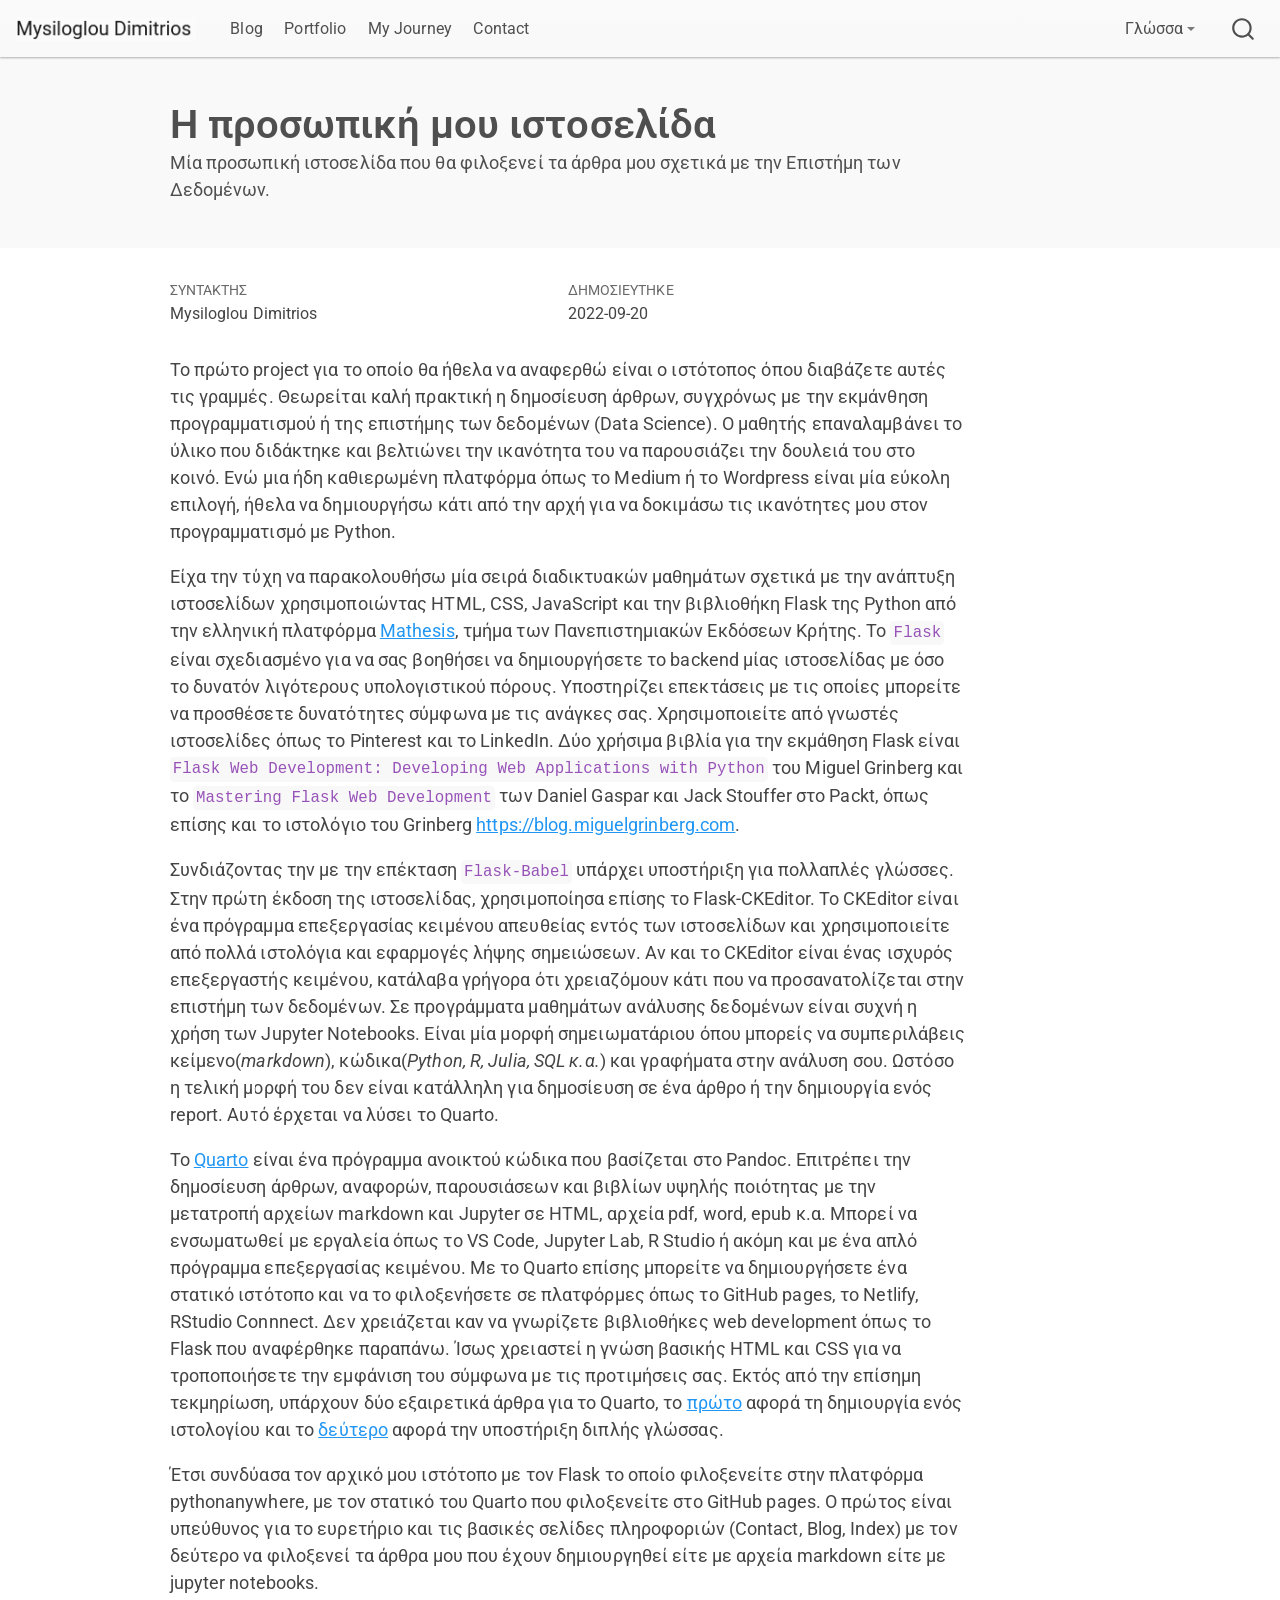
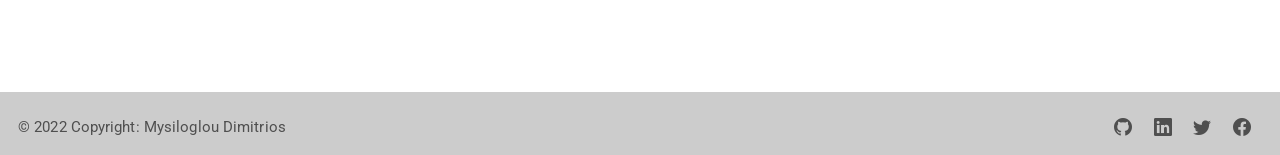
<file: portfolio/my_website.html>
<!DOCTYPE html>
<html xmlns="http://www.w3.org/1999/xhtml" lang="el" xml:lang="el"><head>

<meta charset="utf-8">
<meta name="generator" content="quarto-1.1.251">

<meta name="viewport" content="width=device-width, initial-scale=1.0, user-scalable=yes">

<meta name="author" content="Mysiloglou Dimitrios">
<meta name="dcterms.date" content="2022-09-20">
<meta name="description" content="Μία προσωπική ιστοσελίδα που θα φιλοξενεί τα άρθρα μου σχετικά με την Επιστήμη των Δεδομένων.">

<title>Mysiloglou Dimitrios - Η προσωπική μου ιστοσελίδα</title>
<style>
code{white-space: pre-wrap;}
span.smallcaps{font-variant: small-caps;}
div.columns{display: flex; gap: min(4vw, 1.5em);}
div.column{flex: auto; overflow-x: auto;}
div.hanging-indent{margin-left: 1.5em; text-indent: -1.5em;}
ul.task-list{list-style: none;}
ul.task-list li input[type="checkbox"] {
  width: 0.8em;
  margin: 0 0.8em 0.2em -1.6em;
  vertical-align: middle;
}
</style>


<script src="../site_libs/quarto-nav/quarto-nav.js"></script>
<script src="../site_libs/quarto-nav/headroom.min.js"></script>
<script src="../site_libs/clipboard/clipboard.min.js"></script>
<script src="../site_libs/quarto-search/autocomplete.umd.js"></script>
<script src="../site_libs/quarto-search/fuse.min.js"></script>
<script src="../site_libs/quarto-search/quarto-search.js"></script>
<meta name="quarto:offset" content="../">
<link href="../images/favicon.ico" rel="icon">
<script src="../site_libs/quarto-html/quarto.js"></script>
<script src="../site_libs/quarto-html/popper.min.js"></script>
<script src="../site_libs/quarto-html/tippy.umd.min.js"></script>
<script src="../site_libs/quarto-html/anchor.min.js"></script>
<link href="../site_libs/quarto-html/tippy.css" rel="stylesheet">
<link href="../site_libs/quarto-html/quarto-syntax-highlighting.css" rel="stylesheet" id="quarto-text-highlighting-styles">
<script src="../site_libs/bootstrap/bootstrap.min.js"></script>
<link href="../site_libs/bootstrap/bootstrap-icons.css" rel="stylesheet">
<link href="../site_libs/bootstrap/bootstrap.min.css" rel="stylesheet" id="quarto-bootstrap" data-mode="light">
<script id="quarto-search-options" type="application/json">{
  "location": "navbar",
  "copy-button": false,
  "collapse-after": 3,
  "panel-placement": "end",
  "type": "overlay",
  "limit": 20,
  "language": {
    "search-no-results-text": "Χωρίς αποτελέσματα",
    "search-matching-documents-text": "έγγραφα που αντιστοιχήθηκαν",
    "search-copy-link-title": "Αντιγραφή συνδέσμου προς αναζήτηση",
    "search-hide-matches-text": "Κρύψε επιπλέον αντιστοιχήσεις",
    "search-more-match-text": "επιπλέον αντιστοίχιση σε αυτό το έγγραφο",
    "search-more-matches-text": "επιπλέον αντιστοιχίσεις σε αυτό το έγγραφο",
    "search-clear-button-title": "Εκκαθάριση",
    "search-detached-cancel-button-title": "Ακύρωση",
    "search-submit-button-title": "Υποβολή"
  }
}</script>


<meta name="twitter:title" content="Mysiloglou Dimitrios - Η προσωπική μου ιστοσελίδα">
<meta name="twitter:description" content="Μία προσωπική ιστοσελίδα που θα φιλοξενεί τα άρθρα μου σχετικά με την Επιστήμη των Δεδομένων.">
<meta name="twitter:image" content="https://JimMysiloglou.github.io/el//images/default_project_image.jpg">
<meta name="twitter:card" content="summary_large_image">
</head>

<body class="nav-fixed">

<div id="quarto-search-results"></div>
  <header id="quarto-header" class="headroom fixed-top">
    <nav class="navbar navbar-expand-lg navbar-dark ">
      <div class="navbar-container container-fluid">
      <div class="navbar-brand-container">
    <a href="https://jimmysiloglou.eu.pythonanywhere.com" class="navbar-brand navbar-brand-logo">
    <img src="../images/logo.png" alt="Mysiloglou Dimitrios" class="navbar-logo">
    </a>
  </div>
          <button class="navbar-toggler" type="button" data-bs-toggle="collapse" data-bs-target="#navbarCollapse" aria-controls="navbarCollapse" aria-expanded="false" aria-label="Toggle navigation" onclick="if (window.quartoToggleHeadroom) { window.quartoToggleHeadroom(); }">
  <span class="navbar-toggler-icon"></span>
</button>
          <div class="collapse navbar-collapse" id="navbarCollapse">
            <ul class="navbar-nav navbar-nav-scroll me-auto">
  <li class="nav-item">
    <a class="nav-link" href="../blog.html">Blog</a>
  </li>  
  <li class="nav-item">
    <a class="nav-link" href="../portfolio.html">Portfolio</a>
  </li>  
  <li class="nav-item">
    <a class="nav-link" href="https://jimmysiloglou.eu.pythonanywhere.com/my_journey/">My Journey</a>
  </li>  
  <li class="nav-item">
    <a class="nav-link" href="https://jimmysiloglou.eu.pythonanywhere.com/contact/">Contact</a>
  </li>  
</ul>
            <ul class="navbar-nav navbar-nav-scroll ms-auto">
  <li class="nav-item dropdown ">
    <a class="nav-link dropdown-toggle" href="#" id="nav-menu-" role="button" data-bs-toggle="dropdown" aria-expanded="false">Γλώσσα</a>
    <ul class="dropdown-menu dropdown-menu-end" aria-labelledby="nav-menu-">    
        <li>
    <a class="dropdown-item" href="https://jimmysiloglou.github.io/en/blog.html">
 <span class="dropdown-text">English</span></a>
  </li>  
        <li>
    <a class="dropdown-item" href="../blog.html">
 <span class="dropdown-text">Ελληνικά</span></a>
  </li>  
    </ul>
  </li>
</ul>
              <div id="quarto-search" class="" title="Search"></div>
          </div> <!-- /navcollapse -->
      </div> <!-- /container-fluid -->
    </nav>
</header>
<!-- content -->
<header id="title-block-header" class="quarto-title-block default page-columns page-full">
  <div class="quarto-title-banner page-columns page-full">
    <div class="quarto-title column-body">
      <h1 class="title">Η προσωπική μου ιστοσελίδα</h1>
                  <div>
        <div class="description">
          Μία προσωπική ιστοσελίδα που θα φιλοξενεί τα άρθρα μου σχετικά με την Επιστήμη των Δεδομένων.
        </div>
      </div>
                </div>
  </div>
    
  
  <div class="quarto-title-meta">

      <div>
      <div class="quarto-title-meta-heading">Συντακτης</div>
      <div class="quarto-title-meta-contents">
               <p>Mysiloglou Dimitrios </p>
            </div>
    </div>
      
      <div>
      <div class="quarto-title-meta-heading">Δημοσιευτηκε</div>
      <div class="quarto-title-meta-contents">
        <p class="date">2022-09-20</p>
      </div>
    </div>
      
    </div>
    
  
  </header><div id="quarto-content" class="quarto-container page-columns page-rows-contents page-layout-article page-navbar">
<!-- sidebar -->
<!-- margin-sidebar -->
    <div id="quarto-margin-sidebar" class="sidebar margin-sidebar">
        
    </div>
<!-- main -->
<main class="content quarto-banner-title-block" id="quarto-document-content">




<p>Το πρώτο project για το οποίο θα ήθελα να αναφερθώ είναι ο ιστότοπος όπου διαβάζετε αυτές τις γραμμές. Θεωρείται καλή πρακτική η δημοσίευση άρθρων, συγχρόνως με την εκμάνθηση προγραμματισμού ή της επιστήμης των δεδομένων (Data Science). Ο μαθητής επαναλαμβάνει το ύλικο που διδάκτηκε και βελτιώνει την ικανότητα του να παρουσιάζει την δουλειά του στο κοινό. Ενώ μια ήδη καθιερωμένη πλατφόρμα όπως το Medium ή το Wordpress είναι μία εύκολη επιλογή, ήθελα να δημιουργήσω κάτι από την αρχή για να δοκιμάσω τις ικανότητες μου στον προγραμματισμό με Python.</p>
<p>Είχα την τύχη να παρακολουθήσω μία σειρά διαδικτυακών μαθημάτων σχετικά με την ανάπτυξη ιστοσελίδων χρησιμοποιώντας HTML, CSS, JavaScript και την βιβλιοθήκη Flask της Python από την ελληνική πλατφόρμα <a href="https://mathesis.cup.gr/">Mathesis</a>, τμήμα των Πανεπιστημιακών Εκδόσεων Κρήτης. Το <code>Flask</code> είναι σχεδιασμένο για να σας βοηθήσει να δημιουργήσετε το backend μίας ιστοσελίδας με όσο το δυνατόν λιγότερους υπολογιστικού πόρους. Υποστηρίζει επεκτάσεις με τις οποίες μπορείτε να προσθέσετε δυνατότητες σύμφωνα με τις ανάγκες σας. Χρησιμοποιείτε από γνωστές ιστοσελίδες όπως το Pinterest και το LinkedIn. Δύο χρήσιμα βιβλία για την εκμάθηση Flask είναι <code>Flask Web Development: Developing Web Applications with Python</code> του Miguel Grinberg και το <code>Mastering Flask Web Development</code> των Daniel Gaspar και Jack Stouffer στο Packt, όπως επίσης και το ιστολόγιο του Grinberg <a href="https://blog.miguelgrinberg.com" class="uri">https://blog.miguelgrinberg.com</a>.</p>
<p>Συνδιάζοντας την με την επέκταση <code>Flask-Babel</code> υπάρχει υποστήριξη για πολλαπλές γλώσσες. Στην πρώτη έκδοση της ιστοσελίδας, χρησιμοποίησα επίσης το Flask-CKEditor. Το CKEditor είναι ένα πρόγραμμα επεξεργασίας κειμένου απευθείας εντός των ιστοσελίδων και χρησιμοποιείτε από πολλά ιστολόγια και εφαρμογές λήψης σημειώσεων. Αν και το CKEditor είναι ένας ισχυρός επεξεργαστής κειμένου, κατάλαβα γρήγορα ότι χρειαζόμουν κάτι που να προσανατολίζεται στην επιστήμη των δεδομένων. Σε προγράμματα μαθημάτων ανάλυσης δεδομένων είναι συχνή η χρήση των Jupyter Notebooks. Είναι μία μορφή σημειωματάριου όπου μπορείς να συμπεριλάβεις κείμενο(<em>markdown</em>), κώδικα(<em>Python, R, Julia, SQL κ.α.</em>) και γραφήματα στην ανάλυση σου. Ωστόσο η τελική μορφή του δεν είναι κατάλληλη για δημοσίευση σε ένα άρθρο ή την δημιουργία ενός report. Αυτό έρχεται να λύσει το Quarto.</p>
<p>To <a href="https://quarto.org">Quarto</a> είναι ένα πρόγραμμα ανοικτού κώδικα που βασίζεται στο Pandoc. Επιτρέπει την δημοσίευση άρθρων, αναφορών, παρουσιάσεων και βιβλίων υψηλής ποιότητας με την μετατροπή αρχείων markdown και Jupyter σε HTML, αρχεία pdf, word, epub κ.α. Μπορεί να ενσωματωθεί με εργαλεία όπως το VS Code, Jupyter Lab, R Studio ή ακόμη και με ένα απλό πρόγραμμα επεξεργασίας κειμένου. Με το Quarto επίσης μπορείτε να δημιουργήσετε ένα στατικό ιστότοπο και να το φιλοξενήσετε σε πλατφόρμες όπως το GitHub pages, το Netlify, RStudio Connnect. Δεν χρειάζεται καν να γνωρίζετε βιβλιοθήκες web development όπως το Flask που αναφέρθηκε παραπάνω. Ίσως χρειαστεί η γνώση βασικής HTML και CSS για να τροποποιήσετε την εμφάνιση του σύμφωνα με τις προτιμήσεις σας. Εκτός από την επίσημη τεκμηρίωση, υπάρχουν δύο εξαιρετικά άρθρα για το Quarto, το <a href="https://albert-rapp.de/posts/13_quarto_blog_writing_guide/13_quarto_blog_writing_guide.html">πρώτο</a> αφορά τη δημιουργία ενός ιστολογίου και το <a href="https://marioangst.com/en/blog/posts/multi-language-quarto/">δεύτερο</a> αφορά την υποστήριξη διπλής γλώσσας.</p>
<p>Έτσι συνδύασα τον αρχικό μου ιστότοπο με τον Flask το οποίο φιλοξενείτε στην πλατφόρμα pythonanywhere, με τον στατικό του Quarto που φιλοξενείτε στο GitHub pages. Ο πρώτος είναι υπεύθυνος για το ευρετήριο και τις βασικές σελίδες πληροφοριών (Contact, Blog, Index) με τον δεύτερο να φιλοξενεί τα άρθρα μου που έχουν δημιουργηθεί είτε με αρχεία markdown είτε με jupyter notebooks.</p>



</main> <!-- /main -->
<script id="quarto-html-after-body" type="application/javascript">
window.document.addEventListener("DOMContentLoaded", function (event) {
  const toggleBodyColorMode = (bsSheetEl) => {
    const mode = bsSheetEl.getAttribute("data-mode");
    const bodyEl = window.document.querySelector("body");
    if (mode === "dark") {
      bodyEl.classList.add("quarto-dark");
      bodyEl.classList.remove("quarto-light");
    } else {
      bodyEl.classList.add("quarto-light");
      bodyEl.classList.remove("quarto-dark");
    }
  }
  const toggleBodyColorPrimary = () => {
    const bsSheetEl = window.document.querySelector("link#quarto-bootstrap");
    if (bsSheetEl) {
      toggleBodyColorMode(bsSheetEl);
    }
  }
  toggleBodyColorPrimary();  
  const icon = "";
  const anchorJS = new window.AnchorJS();
  anchorJS.options = {
    placement: 'right',
    icon: icon
  };
  anchorJS.add('.anchored');
  function tippyHover(el, contentFn) {
    const config = {
      allowHTML: true,
      content: contentFn,
      maxWidth: 500,
      delay: 100,
      arrow: false,
      appendTo: function(el) {
          return el.parentElement;
      },
      interactive: true,
      interactiveBorder: 10,
      theme: 'quarto',
      placement: 'bottom-start'
    };
    window.tippy(el, config); 
  }
  const noterefs = window.document.querySelectorAll('a[role="doc-noteref"]');
  for (var i=0; i<noterefs.length; i++) {
    const ref = noterefs[i];
    tippyHover(ref, function() {
      // use id or data attribute instead here
      let href = ref.getAttribute('data-footnote-href') || ref.getAttribute('href');
      try { href = new URL(href).hash; } catch {}
      const id = href.replace(/^#\/?/, "");
      const note = window.document.getElementById(id);
      return note.innerHTML;
    });
  }
  var bibliorefs = window.document.querySelectorAll('a[role="doc-biblioref"]');
  for (var i=0; i<bibliorefs.length; i++) {
    const ref = bibliorefs[i];
    const cites = ref.parentNode.getAttribute('data-cites').split(' ');
    tippyHover(ref, function() {
      var popup = window.document.createElement('div');
      cites.forEach(function(cite) {
        var citeDiv = window.document.createElement('div');
        citeDiv.classList.add('hanging-indent');
        citeDiv.classList.add('csl-entry');
        var biblioDiv = window.document.getElementById('ref-' + cite);
        if (biblioDiv) {
          citeDiv.innerHTML = biblioDiv.innerHTML;
        }
        popup.appendChild(citeDiv);
      });
      return popup.innerHTML;
    });
  }
    var localhostRegex = new RegExp(/^(?:http|https):\/\/localhost\:?[0-9]*\//);
      var filterRegex = new RegExp(/https:\/\/JimMysiloglou\.github\.io\/el\//);
    var isInternal = (href) => {
        return filterRegex.test(href) || localhostRegex.test(href);
    }
    // Inspect non-navigation links and adorn them if external
    var links = window.document.querySelectorAll('a:not(.nav-link):not(.navbar-brand):not(.toc-action):not(.sidebar-link):not(.sidebar-item-toggle):not(.pagination-link):not(.no-external)');
    for (var i=0; i<links.length; i++) {
      const link = links[i];
      if (!isInternal(link.href)) {
          // target, if specified
          link.setAttribute("target", "_blank");
      }
    }
});
</script>
</div> <!-- /content -->
<footer class="footer">
  <div class="nav-footer">
    <div class="nav-footer-left">© 2022 Copyright: Mysiloglou Dimitrios</div>   
    <div class="nav-footer-right">
      <ul class="footer-items list-unstyled">
    <li class="nav-item compact">
    <a class="nav-link" href="https://github.com/JimMysiloglou">
      <i class="bi bi-github" role="img">
</i> 
    </a>
  </li>  
    <li class="nav-item compact">
    <a class="nav-link" href="https://www.linkedin.com/in/jimmysiloglou/">
      <i class="bi bi-linkedin" role="img">
</i> 
    </a>
  </li>  
    <li class="nav-item compact">
    <a class="nav-link" href="https://twitter.com/JimMysiloglou">
      <i class="bi bi-twitter" role="img">
</i> 
    </a>
  </li>  
    <li class="nav-item compact">
    <a class="nav-link" href="https://www.facebook.com/jim.misi/">
      <i class="bi bi-facebook" role="img">
</i> 
    </a>
  </li>  
</ul>
    </div>
  </div>
</footer>



</body></html>
</file>
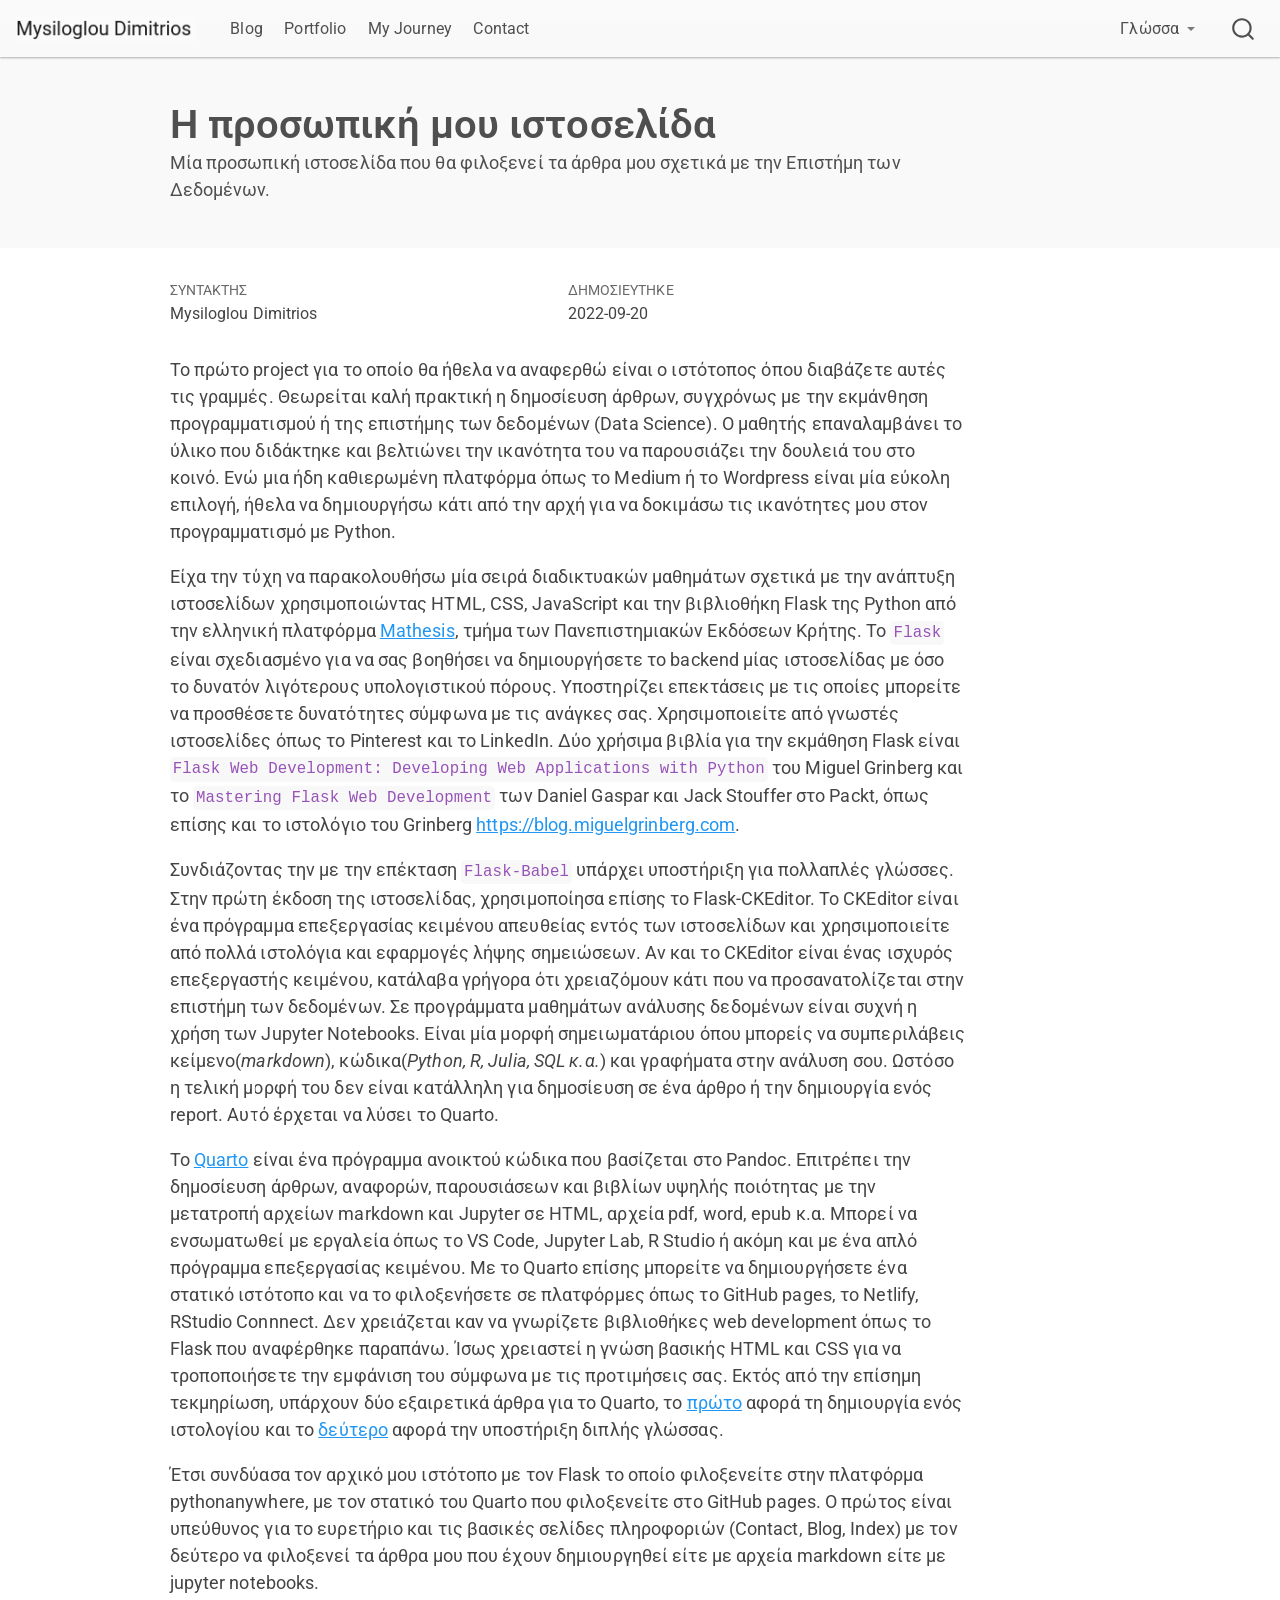
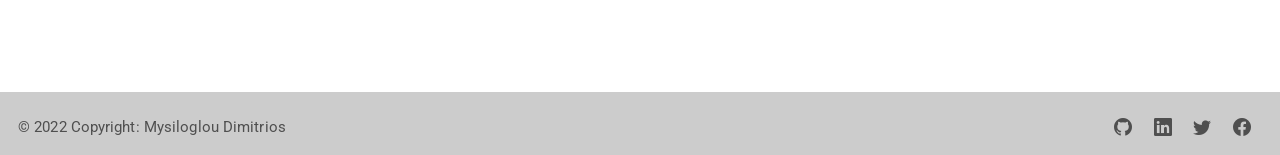
<file: portfolio/my_website/my_website.html>
<!DOCTYPE html>
<html xmlns="http://www.w3.org/1999/xhtml" lang="el" xml:lang="el"><head>

<meta charset="utf-8">
<meta name="generator" content="quarto-1.2.280">

<meta name="viewport" content="width=device-width, initial-scale=1.0, user-scalable=yes">

<meta name="author" content="Mysiloglou Dimitrios">
<meta name="dcterms.date" content="2022-09-20">
<meta name="description" content="Μία προσωπική ιστοσελίδα που θα φιλοξενεί τα άρθρα μου σχετικά με την Επιστήμη των Δεδομένων.">

<title>Mysiloglou Dimitrios - Η προσωπική μου ιστοσελίδα</title>
<style>
code{white-space: pre-wrap;}
span.smallcaps{font-variant: small-caps;}
div.columns{display: flex; gap: min(4vw, 1.5em);}
div.column{flex: auto; overflow-x: auto;}
div.hanging-indent{margin-left: 1.5em; text-indent: -1.5em;}
ul.task-list{list-style: none;}
ul.task-list li input[type="checkbox"] {
  width: 0.8em;
  margin: 0 0.8em 0.2em -1.6em;
  vertical-align: middle;
}
</style>


<script src="../../site_libs/quarto-nav/quarto-nav.js"></script>
<script src="../../site_libs/quarto-nav/headroom.min.js"></script>
<script src="../../site_libs/clipboard/clipboard.min.js"></script>
<script src="../../site_libs/quarto-search/autocomplete.umd.js"></script>
<script src="../../site_libs/quarto-search/fuse.min.js"></script>
<script src="../../site_libs/quarto-search/quarto-search.js"></script>
<meta name="quarto:offset" content="../../">
<link href="../../images/favicon.ico" rel="icon">
<script src="../../site_libs/quarto-html/quarto.js"></script>
<script src="../../site_libs/quarto-html/popper.min.js"></script>
<script src="../../site_libs/quarto-html/tippy.umd.min.js"></script>
<script src="../../site_libs/quarto-html/anchor.min.js"></script>
<link href="../../site_libs/quarto-html/tippy.css" rel="stylesheet">
<link href="../../site_libs/quarto-html/quarto-syntax-highlighting.css" rel="stylesheet" id="quarto-text-highlighting-styles">
<script src="../../site_libs/bootstrap/bootstrap.min.js"></script>
<link href="../../site_libs/bootstrap/bootstrap-icons.css" rel="stylesheet">
<link href="../../site_libs/bootstrap/bootstrap.min.css" rel="stylesheet" id="quarto-bootstrap" data-mode="light">
<script id="quarto-search-options" type="application/json">{
  "location": "navbar",
  "copy-button": false,
  "collapse-after": 3,
  "panel-placement": "end",
  "type": "overlay",
  "limit": 20,
  "language": {
    "search-no-results-text": "Χωρίς αποτελέσματα",
    "search-matching-documents-text": "έγγραφα που αντιστοιχήθηκαν",
    "search-copy-link-title": "Αντιγραφή συνδέσμου προς αναζήτηση",
    "search-hide-matches-text": "Κρύψε επιπλέον αντιστοιχήσεις",
    "search-more-match-text": "επιπλέον αντιστοίχιση σε αυτό το έγγραφο",
    "search-more-matches-text": "επιπλέον αντιστοιχίσεις σε αυτό το έγγραφο",
    "search-clear-button-title": "Εκκαθάριση",
    "search-detached-cancel-button-title": "Ακύρωση",
    "search-submit-button-title": "Υποβολή"
  }
}</script>


<meta name="twitter:title" content="Mysiloglou Dimitrios - Η προσωπική μου ιστοσελίδα">
<meta name="twitter:description" content="Μία προσωπική ιστοσελίδα που θα φιλοξενεί τα άρθρα μου σχετικά με την Επιστήμη των Δεδομένων.">
<meta name="twitter:image" content="https://JimMysiloglou.github.io/el//images/default_project_image.jpg">
<meta name="twitter:card" content="summary_large_image">
</head>

<body class="nav-fixed">

<div id="quarto-search-results"></div>
  <header id="quarto-header" class="headroom fixed-top">
    <nav class="navbar navbar-expand-lg navbar-dark ">
      <div class="navbar-container container-fluid">
      <div class="navbar-brand-container">
    <a href="https://jimmysiloglou.eu.pythonanywhere.com" class="navbar-brand navbar-brand-logo">
    <img src="../../images/logo.png" alt="Mysiloglou Dimitrios" class="navbar-logo">
    </a>
  </div>
          <button class="navbar-toggler" type="button" data-bs-toggle="collapse" data-bs-target="#navbarCollapse" aria-controls="navbarCollapse" aria-expanded="false" aria-label="Toggle navigation" onclick="if (window.quartoToggleHeadroom) { window.quartoToggleHeadroom(); }">
  <span class="navbar-toggler-icon"></span>
</button>
          <div class="collapse navbar-collapse" id="navbarCollapse">
            <ul class="navbar-nav navbar-nav-scroll me-auto">
  <li class="nav-item">
    <a class="nav-link" href="../../blog.html">
 <span class="menu-text">Blog</span></a>
  </li>  
  <li class="nav-item">
    <a class="nav-link" href="../../portfolio.html">
 <span class="menu-text">Portfolio</span></a>
  </li>  
  <li class="nav-item">
    <a class="nav-link" href="https://jimmysiloglou.eu.pythonanywhere.com/my_journey/">
 <span class="menu-text">My Journey</span></a>
  </li>  
  <li class="nav-item">
    <a class="nav-link" href="https://jimmysiloglou.eu.pythonanywhere.com/contact/">
 <span class="menu-text">Contact</span></a>
  </li>  
</ul>
            <ul class="navbar-nav navbar-nav-scroll ms-auto">
  <li class="nav-item dropdown ">
    <a class="nav-link dropdown-toggle" href="#" id="nav-menu-" role="button" data-bs-toggle="dropdown" aria-expanded="false">
 <span class="menu-text">Γλώσσα</span>
    </a>
    <ul class="dropdown-menu dropdown-menu-end" aria-labelledby="nav-menu-">    
        <li>
    <a class="dropdown-item" href="https://jimmysiloglou.github.io/en/blog.html">
 <span class="dropdown-text">English</span></a>
  </li>  
        <li>
    <a class="dropdown-item" href="../../blog.html">
 <span class="dropdown-text">Ελληνικά</span></a>
  </li>  
    </ul>
  </li>
</ul>
              <div id="quarto-search" class="" title="Search"></div>
          </div> <!-- /navcollapse -->
      </div> <!-- /container-fluid -->
    </nav>
</header>
<!-- content -->
<header id="title-block-header" class="quarto-title-block default page-columns page-full">
  <div class="quarto-title-banner page-columns page-full">
    <div class="quarto-title column-body">
      <h1 class="title">Η προσωπική μου ιστοσελίδα</h1>
                  <div>
        <div class="description">
          Μία προσωπική ιστοσελίδα που θα φιλοξενεί τα άρθρα μου σχετικά με την Επιστήμη των Δεδομένων.
        </div>
      </div>
                </div>
  </div>
    
  
  <div class="quarto-title-meta">

      <div>
      <div class="quarto-title-meta-heading">Συντακτης</div>
      <div class="quarto-title-meta-contents">
               <p>Mysiloglou Dimitrios </p>
            </div>
    </div>
      
      <div>
      <div class="quarto-title-meta-heading">Δημοσιευτηκε</div>
      <div class="quarto-title-meta-contents">
        <p class="date">2022-09-20</p>
      </div>
    </div>
    
      
    </div>
    
  
  </header><div id="quarto-content" class="quarto-container page-columns page-rows-contents page-layout-article page-navbar">
<!-- sidebar -->
<!-- margin-sidebar -->
    <div id="quarto-margin-sidebar" class="sidebar margin-sidebar">
        
    </div>
<!-- main -->
<main class="content quarto-banner-title-block" id="quarto-document-content">




<p>Το πρώτο project για το οποίο θα ήθελα να αναφερθώ είναι ο ιστότοπος όπου διαβάζετε αυτές τις γραμμές. Θεωρείται καλή πρακτική η δημοσίευση άρθρων, συγχρόνως με την εκμάνθηση προγραμματισμού ή της επιστήμης των δεδομένων (Data Science). Ο μαθητής επαναλαμβάνει το ύλικο που διδάκτηκε και βελτιώνει την ικανότητα του να παρουσιάζει την δουλειά του στο κοινό. Ενώ μια ήδη καθιερωμένη πλατφόρμα όπως το Medium ή το Wordpress είναι μία εύκολη επιλογή, ήθελα να δημιουργήσω κάτι από την αρχή για να δοκιμάσω τις ικανότητες μου στον προγραμματισμό με Python.</p>
<p>Είχα την τύχη να παρακολουθήσω μία σειρά διαδικτυακών μαθημάτων σχετικά με την ανάπτυξη ιστοσελίδων χρησιμοποιώντας HTML, CSS, JavaScript και την βιβλιοθήκη Flask της Python από την ελληνική πλατφόρμα <a href="https://mathesis.cup.gr/">Mathesis</a>, τμήμα των Πανεπιστημιακών Εκδόσεων Κρήτης. Το <code>Flask</code> είναι σχεδιασμένο για να σας βοηθήσει να δημιουργήσετε το backend μίας ιστοσελίδας με όσο το δυνατόν λιγότερους υπολογιστικού πόρους. Υποστηρίζει επεκτάσεις με τις οποίες μπορείτε να προσθέσετε δυνατότητες σύμφωνα με τις ανάγκες σας. Χρησιμοποιείτε από γνωστές ιστοσελίδες όπως το Pinterest και το LinkedIn. Δύο χρήσιμα βιβλία για την εκμάθηση Flask είναι <code>Flask Web Development: Developing Web Applications with Python</code> του Miguel Grinberg και το <code>Mastering Flask Web Development</code> των Daniel Gaspar και Jack Stouffer στο Packt, όπως επίσης και το ιστολόγιο του Grinberg <a href="https://blog.miguelgrinberg.com" class="uri">https://blog.miguelgrinberg.com</a>.</p>
<p>Συνδιάζοντας την με την επέκταση <code>Flask-Babel</code> υπάρχει υποστήριξη για πολλαπλές γλώσσες. Στην πρώτη έκδοση της ιστοσελίδας, χρησιμοποίησα επίσης το Flask-CKEditor. Το CKEditor είναι ένα πρόγραμμα επεξεργασίας κειμένου απευθείας εντός των ιστοσελίδων και χρησιμοποιείτε από πολλά ιστολόγια και εφαρμογές λήψης σημειώσεων. Αν και το CKEditor είναι ένας ισχυρός επεξεργαστής κειμένου, κατάλαβα γρήγορα ότι χρειαζόμουν κάτι που να προσανατολίζεται στην επιστήμη των δεδομένων. Σε προγράμματα μαθημάτων ανάλυσης δεδομένων είναι συχνή η χρήση των Jupyter Notebooks. Είναι μία μορφή σημειωματάριου όπου μπορείς να συμπεριλάβεις κείμενο(<em>markdown</em>), κώδικα(<em>Python, R, Julia, SQL κ.α.</em>) και γραφήματα στην ανάλυση σου. Ωστόσο η τελική μορφή του δεν είναι κατάλληλη για δημοσίευση σε ένα άρθρο ή την δημιουργία ενός report. Αυτό έρχεται να λύσει το Quarto.</p>
<p>To <a href="https://quarto.org">Quarto</a> είναι ένα πρόγραμμα ανοικτού κώδικα που βασίζεται στο Pandoc. Επιτρέπει την δημοσίευση άρθρων, αναφορών, παρουσιάσεων και βιβλίων υψηλής ποιότητας με την μετατροπή αρχείων markdown και Jupyter σε HTML, αρχεία pdf, word, epub κ.α. Μπορεί να ενσωματωθεί με εργαλεία όπως το VS Code, Jupyter Lab, R Studio ή ακόμη και με ένα απλό πρόγραμμα επεξεργασίας κειμένου. Με το Quarto επίσης μπορείτε να δημιουργήσετε ένα στατικό ιστότοπο και να το φιλοξενήσετε σε πλατφόρμες όπως το GitHub pages, το Netlify, RStudio Connnect. Δεν χρειάζεται καν να γνωρίζετε βιβλιοθήκες web development όπως το Flask που αναφέρθηκε παραπάνω. Ίσως χρειαστεί η γνώση βασικής HTML και CSS για να τροποποιήσετε την εμφάνιση του σύμφωνα με τις προτιμήσεις σας. Εκτός από την επίσημη τεκμηρίωση, υπάρχουν δύο εξαιρετικά άρθρα για το Quarto, το <a href="https://albert-rapp.de/posts/13_quarto_blog_writing_guide/13_quarto_blog_writing_guide.html">πρώτο</a> αφορά τη δημιουργία ενός ιστολογίου και το <a href="https://marioangst.com/en/blog/posts/multi-language-quarto/">δεύτερο</a> αφορά την υποστήριξη διπλής γλώσσας.</p>
<p>Έτσι συνδύασα τον αρχικό μου ιστότοπο με τον Flask το οποίο φιλοξενείτε στην πλατφόρμα pythonanywhere, με τον στατικό του Quarto που φιλοξενείτε στο GitHub pages. Ο πρώτος είναι υπεύθυνος για το ευρετήριο και τις βασικές σελίδες πληροφοριών (Contact, Blog, Index) με τον δεύτερο να φιλοξενεί τα άρθρα μου που έχουν δημιουργηθεί είτε με αρχεία markdown είτε με jupyter notebooks.</p>



</main> <!-- /main -->
<script id="quarto-html-after-body" type="application/javascript">
window.document.addEventListener("DOMContentLoaded", function (event) {
  const toggleBodyColorMode = (bsSheetEl) => {
    const mode = bsSheetEl.getAttribute("data-mode");
    const bodyEl = window.document.querySelector("body");
    if (mode === "dark") {
      bodyEl.classList.add("quarto-dark");
      bodyEl.classList.remove("quarto-light");
    } else {
      bodyEl.classList.add("quarto-light");
      bodyEl.classList.remove("quarto-dark");
    }
  }
  const toggleBodyColorPrimary = () => {
    const bsSheetEl = window.document.querySelector("link#quarto-bootstrap");
    if (bsSheetEl) {
      toggleBodyColorMode(bsSheetEl);
    }
  }
  toggleBodyColorPrimary();  
  const icon = "";
  const anchorJS = new window.AnchorJS();
  anchorJS.options = {
    placement: 'right',
    icon: icon
  };
  anchorJS.add('.anchored');
  function tippyHover(el, contentFn) {
    const config = {
      allowHTML: true,
      content: contentFn,
      maxWidth: 500,
      delay: 100,
      arrow: false,
      appendTo: function(el) {
          return el.parentElement;
      },
      interactive: true,
      interactiveBorder: 10,
      theme: 'quarto',
      placement: 'bottom-start'
    };
    window.tippy(el, config); 
  }
  const noterefs = window.document.querySelectorAll('a[role="doc-noteref"]');
  for (var i=0; i<noterefs.length; i++) {
    const ref = noterefs[i];
    tippyHover(ref, function() {
      // use id or data attribute instead here
      let href = ref.getAttribute('data-footnote-href') || ref.getAttribute('href');
      try { href = new URL(href).hash; } catch {}
      const id = href.replace(/^#\/?/, "");
      const note = window.document.getElementById(id);
      return note.innerHTML;
    });
  }
  const findCites = (el) => {
    const parentEl = el.parentElement;
    if (parentEl) {
      const cites = parentEl.dataset.cites;
      if (cites) {
        return {
          el,
          cites: cites.split(' ')
        };
      } else {
        return findCites(el.parentElement)
      }
    } else {
      return undefined;
    }
  };
  var bibliorefs = window.document.querySelectorAll('a[role="doc-biblioref"]');
  for (var i=0; i<bibliorefs.length; i++) {
    const ref = bibliorefs[i];
    const citeInfo = findCites(ref);
    if (citeInfo) {
      tippyHover(citeInfo.el, function() {
        var popup = window.document.createElement('div');
        citeInfo.cites.forEach(function(cite) {
          var citeDiv = window.document.createElement('div');
          citeDiv.classList.add('hanging-indent');
          citeDiv.classList.add('csl-entry');
          var biblioDiv = window.document.getElementById('ref-' + cite);
          if (biblioDiv) {
            citeDiv.innerHTML = biblioDiv.innerHTML;
          }
          popup.appendChild(citeDiv);
        });
        return popup.innerHTML;
      });
    }
  }
    var localhostRegex = new RegExp(/^(?:http|https):\/\/localhost\:?[0-9]*\//);
      var filterRegex = new RegExp(/https:\/\/JimMysiloglou\.github\.io\/el\//);
    var isInternal = (href) => {
        return filterRegex.test(href) || localhostRegex.test(href);
    }
    // Inspect non-navigation links and adorn them if external
    var links = window.document.querySelectorAll('a:not(.nav-link):not(.navbar-brand):not(.toc-action):not(.sidebar-link):not(.sidebar-item-toggle):not(.pagination-link):not(.no-external):not([aria-hidden]):not(.dropdown-item)');
    for (var i=0; i<links.length; i++) {
      const link = links[i];
      if (!isInternal(link.href)) {
          // target, if specified
          link.setAttribute("target", "_blank");
      }
    }
});
</script>
</div> <!-- /content -->
<footer class="footer">
  <div class="nav-footer">
    <div class="nav-footer-left">© 2022 Copyright: Mysiloglou Dimitrios</div>   
    <div class="nav-footer-right">
      <ul class="footer-items list-unstyled">
    <li class="nav-item compact">
    <a class="nav-link" href="https://github.com/JimMysiloglou">
      <i class="bi bi-github" role="img">
</i> 
    </a>
  </li>  
    <li class="nav-item compact">
    <a class="nav-link" href="https://www.linkedin.com/in/jimmysiloglou/">
      <i class="bi bi-linkedin" role="img">
</i> 
    </a>
  </li>  
    <li class="nav-item compact">
    <a class="nav-link" href="https://twitter.com/JimMysiloglou">
      <i class="bi bi-twitter" role="img">
</i> 
    </a>
  </li>  
    <li class="nav-item compact">
    <a class="nav-link" href="https://www.facebook.com/jim.misi/">
      <i class="bi bi-facebook" role="img">
</i> 
    </a>
  </li>  
</ul>
    </div>
  </div>
</footer>



</body></html>
</file>
<file: site_libs/quarto-html/tippy.css>
.tippy-box[data-animation=fade][data-state=hidden]{opacity:0}[data-tippy-root]{max-width:calc(100vw - 10px)}.tippy-box{position:relative;background-color:#333;color:#fff;border-radius:4px;font-size:14px;line-height:1.4;white-space:normal;outline:0;transition-property:transform,visibility,opacity}.tippy-box[data-placement^=top]>.tippy-arrow{bottom:0}.tippy-box[data-placement^=top]>.tippy-arrow:before{bottom:-7px;left:0;border-width:8px 8px 0;border-top-color:initial;transform-origin:center top}.tippy-box[data-placement^=bottom]>.tippy-arrow{top:0}.tippy-box[data-placement^=bottom]>.tippy-arrow:before{top:-7px;left:0;border-width:0 8px 8px;border-bottom-color:initial;transform-origin:center bottom}.tippy-box[data-placement^=left]>.tippy-arrow{right:0}.tippy-box[data-placement^=left]>.tippy-arrow:before{border-width:8px 0 8px 8px;border-left-color:initial;right:-7px;transform-origin:center left}.tippy-box[data-placement^=right]>.tippy-arrow{left:0}.tippy-box[data-placement^=right]>.tippy-arrow:before{left:-7px;border-width:8px 8px 8px 0;border-right-color:initial;transform-origin:center right}.tippy-box[data-inertia][data-state=visible]{transition-timing-function:cubic-bezier(.54,1.5,.38,1.11)}.tippy-arrow{width:16px;height:16px;color:#333}.tippy-arrow:before{content:"";position:absolute;border-color:transparent;border-style:solid}.tippy-content{position:relative;padding:5px 9px;z-index:1}
</file>
<file: site_libs/quarto-html/quarto-syntax-highlighting.css>
/* quarto syntax highlight colors */
:root {
  --quarto-hl-ot-color: #003B4F;
  --quarto-hl-at-color: #657422;
  --quarto-hl-ss-color: #20794D;
  --quarto-hl-an-color: #5E5E5E;
  --quarto-hl-fu-color: #4758AB;
  --quarto-hl-st-color: #20794D;
  --quarto-hl-cf-color: #003B4F;
  --quarto-hl-op-color: #5E5E5E;
  --quarto-hl-er-color: #AD0000;
  --quarto-hl-bn-color: #AD0000;
  --quarto-hl-al-color: #AD0000;
  --quarto-hl-va-color: #111111;
  --quarto-hl-bu-color: inherit;
  --quarto-hl-ex-color: inherit;
  --quarto-hl-pp-color: #AD0000;
  --quarto-hl-in-color: #5E5E5E;
  --quarto-hl-vs-color: #20794D;
  --quarto-hl-wa-color: #5E5E5E;
  --quarto-hl-do-color: #5E5E5E;
  --quarto-hl-im-color: #00769E;
  --quarto-hl-ch-color: #20794D;
  --quarto-hl-dt-color: #AD0000;
  --quarto-hl-fl-color: #AD0000;
  --quarto-hl-co-color: #5E5E5E;
  --quarto-hl-cv-color: #5E5E5E;
  --quarto-hl-cn-color: #8f5902;
  --quarto-hl-sc-color: #5E5E5E;
  --quarto-hl-dv-color: #AD0000;
  --quarto-hl-kw-color: #003B4F;
}

/* other quarto variables */
:root {
  --quarto-font-monospace: SFMono-Regular, Menlo, Monaco, Consolas, "Liberation Mono", "Courier New", monospace;
}

pre > code.sourceCode > span {
  color: #003B4F;
}

code span {
  color: #003B4F;
}

code.sourceCode > span {
  color: #003B4F;
}

div.sourceCode,
div.sourceCode pre.sourceCode {
  color: #003B4F;
}

code span.ot {
  color: #003B4F;
}

code span.at {
  color: #657422;
}

code span.ss {
  color: #20794D;
}

code span.an {
  color: #5E5E5E;
}

code span.fu {
  color: #4758AB;
}

code span.st {
  color: #20794D;
}

code span.cf {
  color: #003B4F;
}

code span.op {
  color: #5E5E5E;
}

code span.er {
  color: #AD0000;
}

code span.bn {
  color: #AD0000;
}

code span.al {
  color: #AD0000;
}

code span.va {
  color: #111111;
}

code span.pp {
  color: #AD0000;
}

code span.in {
  color: #5E5E5E;
}

code span.vs {
  color: #20794D;
}

code span.wa {
  color: #5E5E5E;
  font-style: italic;
}

code span.do {
  color: #5E5E5E;
  font-style: italic;
}

code span.im {
  color: #00769E;
}

code span.ch {
  color: #20794D;
}

code span.dt {
  color: #AD0000;
}

code span.fl {
  color: #AD0000;
}

code span.co {
  color: #5E5E5E;
}

code span.cv {
  color: #5E5E5E;
  font-style: italic;
}

code span.cn {
  color: #8f5902;
}

code span.sc {
  color: #5E5E5E;
}

code span.dv {
  color: #AD0000;
}

code span.kw {
  color: #003B4F;
}

.prevent-inlining {
  content: "</";
}

/*# sourceMappingURL=debc5d5d77c3f9108843748ff7464032.css.map */
</file>
